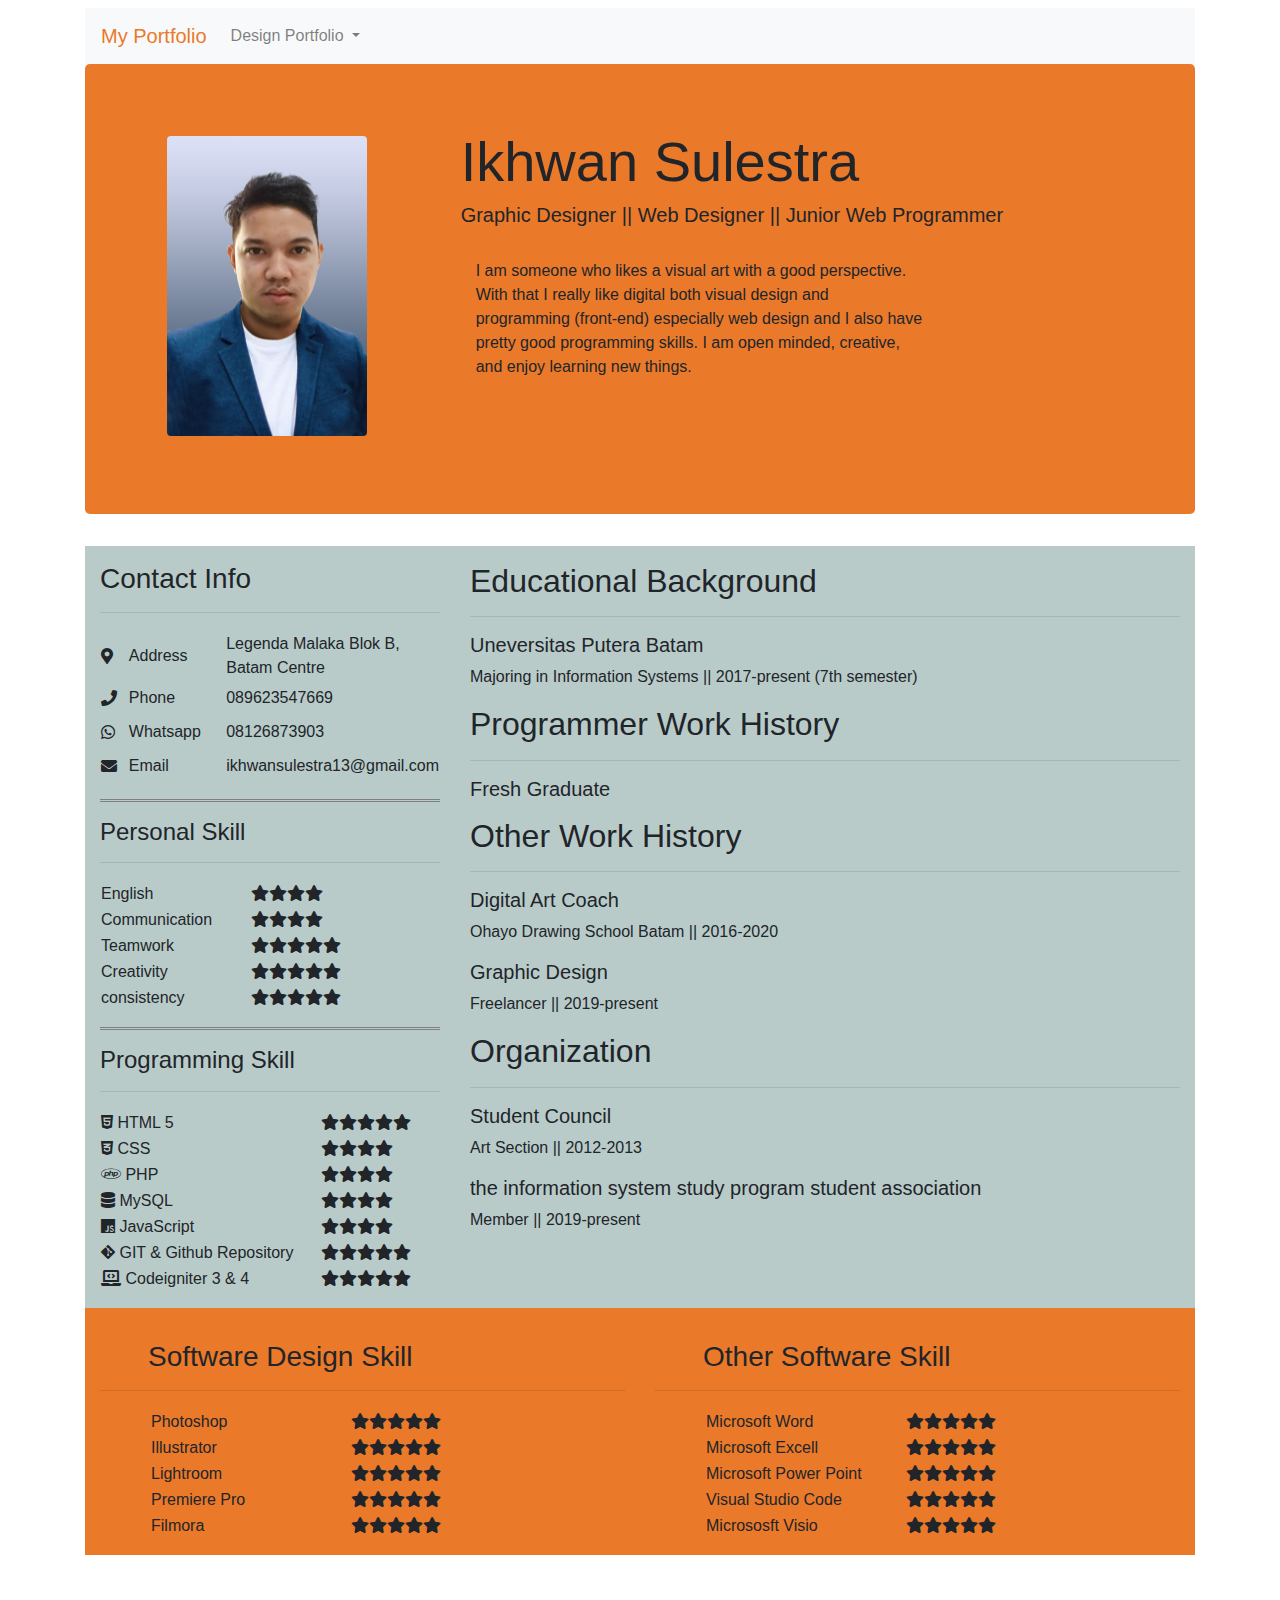
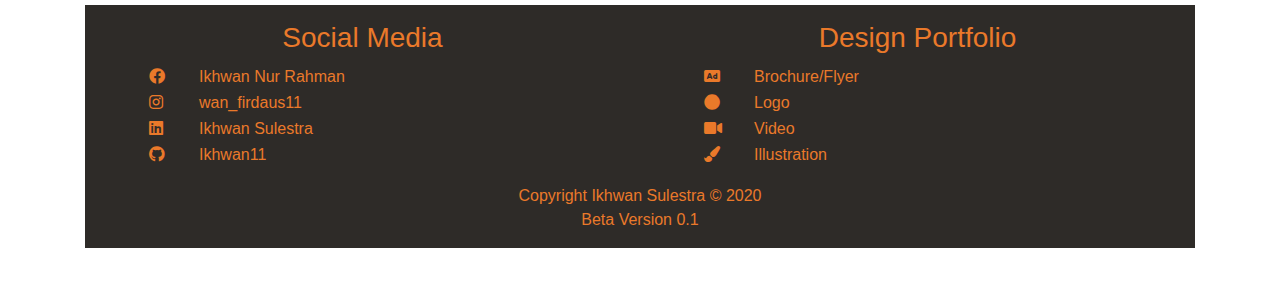
<file: index.html>
<!DOCTYPE html>
<html lang="en">

<head>
  <!-- Required meta tags -->
  <meta charset="utf-8" />
  <meta name="viewport" content="width=device-width, initial-scale=1, shrink-to-fit=no" />

  <!-- Bootstrap CSS -->
  <link rel="stylesheet" href="css/bootstrap.min.css" />
  <link rel="stylesheet" href="css/style.css" />

  <!-- font awesome -->
  <link href="fontawesome/css/all.css" rel="stylesheet" />

  <title>Curuculum Vitae || Ikhwan Sulestra</title>
</head>

<body>
  <div class="container">
    <!-- navbar -->
    <nav class="navbar navbar-expand-lg navbar-light bg-light mt-2">
      <a class="navbar-style" href="index.html">My Portfolio</a>
      <button class="navbar-toggler" type="button" data-toggle="collapse" data-target="#navbarNavDropdown" aria-controls="navbarNavDropdown" aria-expanded="false" aria-label="Toggle navigation">
        <span class="navbar-toggler-icon"></span>
      </button>
      <div class="collapse navbar-collapse" id="navbarNavDropdown">
        <ul class="navbar-nav">
          <li class="nav-item dropdown">
            <a class="nav-link dropdown-toggle" href="#" id="navbarDropdownMenuLink" data-toggle="dropdown" aria-haspopup="true" aria-expanded="false">
              Design Portfolio
            </a>
            <div class="dropdown-menu" aria-labelledby="navbarDropdownMenuLink">
              <a class="dropdown-item-baru" href="brosur.html">Brochure/Flyer</a>
              <a class="dropdown-item-baru" href="#">Logo</a>
              <a class="dropdown-item-baru" href="#">Video</a>
              <a class="dropdown-item-baru" href="#">Illustration</a>
            </div>
          </li>
        </ul>
      </div>
    </nav>
    <!-- akhir navbar -->
    <!-- header -->
    <div class="jumbotron">
      <div class="row">
        <div class="col-md-4 my-2">
          <!-- foto -->
          <img src="images/man.jpg" class="rounded float-left" id="foto" alt="..." />
          <!-- akhir foto -->
        </div>
        <!-- nama -->
        <div class="col-md-8">
          <div class="row">
            <h1 class="display-4">Ikhwan Sulestra</h1>
          </div>
          <div class="row">
            <h5>Graphic Designer || Web Designer || Junior Web Programmer</h5>
          </div>
          <div class="row mt-4">
            <div class="col-md-8">
              <p>
                I am someone who likes a visual art with a good perspective.
                With that I really like digital both visual design and
                programming (front-end) especially web design and I also have
                pretty good programming skills. I am open minded, creative,
                and enjoy learning new things.
              </p>
            </div>
          </div>
        </div>
        <!-- akhir nama -->
      </div>
    </div>
    <!-- akhir header -->
    <!-- content -->
    <div class="container">
      <div class="content">
        <div class="row">
          <!-- info kontak -->
          <div class="col-md-4" id="kontak">
            <div class="my-3">
              <h3>Contact Info</h4>
                <hr />
                <table>
                  <thead>
                    <tr>
                      <th width="50px"></th>
                      <th width="150px"></th>
                      <th width="100px"></th>
                    </tr>
                  </thead>
                  <tbody>
                    <tr>
                      <td>
                        <i class="fas fa-map-marker-alt my-2"></i>
                      </td>
                      <td>Address</td>
                      <td>Legenda Malaka Blok B, Batam Centre</td>
                    </tr>
                    <tr>
                      <td><i class="fas fa-phone my-2"></i></td>
                      <td>Phone</td>
                      <td>089623547669</td>
                    </tr>
                    <tr>
                      <td><i class="fab fa-whatsapp my-2"></i></td>
                      <td>Whatsapp</td>
                      <td>08126873903</td>
                    </tr>
                    <tr>
                      <td><i class="fas fa-envelope my-2"></i></td>
                      <td>Email</td>
                      <td>ikhwansulestra13@gmail.com</td>
                    </tr>
                  </tbody>
                </table>
            </div>
            <!-- Personal skill -->
            <hr class="hrCon" />
            <div class="my-3">
              <h4>Personal Skill</h4>
              <hr />
              <table>
                <thead>
                  <tr>
                    <th width="150px"></th>
                    <th width="100px"></th>
                  </tr>
                </thead>
                <tbody>
                  <tr>
                    <td>English</td>
                    <td>
                      <i class="fas fa-star"></i><i class="fas fa-star"></i><i class="fas fa-star"></i><i class="fas fa-star"></i>
                    </td>
                  </tr>
                  <tr>
                    <td>Communication</td>
                    <td>
                      <i class="fas fa-star"></i><i class="fas fa-star"></i><i class="fas fa-star"></i><i class="fas fa-star"></i>
                    </td>
                  </tr>
                  <tr>
                    <td>Teamwork</td>
                    <td>
                      <i class="fas fa-star"></i><i class="fas fa-star"></i><i class="fas fa-star"></i><i class="fas fa-star"></i><i class="fas fa-star"></i>
                    </td>
                  </tr>
                  <tr>
                    <td>Creativity</td>
                    <td>
                      <i class="fas fa-star"></i><i class="fas fa-star"></i><i class="fas fa-star"></i><i class="fas fa-star"></i><i class="fas fa-star"></i>
                    </td>
                  </tr>
                  <tr>
                    <td>consistency</td>
                    <td>
                      <i class="fas fa-star"></i><i class="fas fa-star"></i><i class="fas fa-star"></i><i class="fas fa-star"></i><i class="fas fa-star"></i>
                    </td>
                  </tr>
                </tbody>
              </table>
            </div>
            <!-- Programming Skill -->
            <hr class="hrCon" />
            <div class="my-3">
              <h4>Programming Skill</h4>
              <hr />
              <table>
                <thead>
                  <tr>
                    <th width="220px"></th>
                    <th width="100px"></th>
                  </tr>
                </thead>
                <tbody>
                  <tr>
                    <td><i class="fab fa-html5"></i> HTML 5</td>
                    <td>
                      <i class="fas fa-star"></i><i class="fas fa-star"></i><i class="fas fa-star"></i><i class="fas fa-star"></i><i class="fas fa-star"></i>
                    </td>
                  </tr>
                  <tr>
                    <td><i class="fab fa-css3-alt"></i> CSS</td>
                    <td>
                      <i class="fas fa-star"></i><i class="fas fa-star"></i><i class="fas fa-star"></i><i class="fas fa-star"></i>
                    </td>
                  </tr>
                  <tr>
                    <td><i class="fab fa-php"></i> PHP</td>
                    <td>
                      <i class="fas fa-star"></i><i class="fas fa-star"></i><i class="fas fa-star"></i><i class="fas fa-star"></i>
                    </td>
                  </tr>
                  <tr>
                    <td><i class="fas fa-database"></i> MySQL</td>
                    <td>
                      <i class="fas fa-star"></i><i class="fas fa-star"></i><i class="fas fa-star"></i><i class="fas fa-star"></i>
                    </td>
                  </tr>
                  <tr>
                    <td><i class="fab fa-js"></i> JavaScript</td>
                    <td>
                      <i class="fas fa-star"></i><i class="fas fa-star"></i><i class="fas fa-star"></i><i class="fas fa-star"></i>
                    </td>
                  </tr>
                  <tr>
                    <td>
                      <i class="fab fa-git-alt"></i> GIT & Github Repository
                    </td>
                    <td>
                      <i class="fas fa-star"></i><i class="fas fa-star"></i><i class="fas fa-star"></i><i class="fas fa-star"></i><i class="fas fa-star"></i>
                    </td>
                  </tr>
                  <tr>
                    <td>
                      <i class="fas fa-laptop-code"></i> Codeigniter 3 & 4
                    </td>
                    <td>
                      <i class="fas fa-star"></i><i class="fas fa-star"></i><i class="fas fa-star"></i><i class="fas fa-star"></i><i class="fas fa-star"></i>
                    </td>
                  </tr>
                </tbody>
              </table>
            </div>
          </div>
          <!-- akhir info kontak -->
          <!-- background and experience -->
          <div class="col-md-8" id="kontak">
            <!-- pendidikan -->
            <div class="mt-3">
              <h2>Educational Background</h2>
            </div>
            <hr />
            <h5>Uneversitas Putera Batam</h5>
            <p>
              Majoring in Information Systems || 2017-present (7th semester)
            </p>
            <!-- pekerjaan programming -->
            <div class="mt-3">
              <h2>Programmer Work History</h2>
            </div>
            <hr />
            <h5>Fresh Graduate</h5>
            <!-- pekerjaan lain -->
            <div class="mt-3">
              <h2>Other Work History</h2>
            </div>
            <hr />
            <h5>Digital Art Coach</h5>
            <p>Ohayo Drawing School Batam || 2016-2020</p>
            <h5>Graphic Design</h5>
            <p>Freelancer || 2019-present</p>

            <!-- organisasi -->
            <div class="mt-3">
              <h2>Organization</h2>
            </div>
            <hr />
            <h5>Student Council</h5>
            <p>Art Section || 2012-2013</p>
            <h5>the information system study program student association</h5>
            <p>Member || 2019-present</p>
          </div>
        </div>
        <!-- computer skill -->
        <div class="row" style="background-color: #ea792a">
          <!-- software design -->
          <div class="col-md-6 my-3">
            <h3 class="ml-5 my-3">Software Design Skill</h3>
            <hr>
            <table class="center">
              <thead>
                <tr>
                  <th width="50px"></th>
                  <th width="200px"></th>
                  <th width="100px"></th>
                </tr>
              </thead>
              <tbody>
                <tr>
                  <td></td>
                  <td>Photoshop</td>
                  <td><i class="fas fa-star"></i><i class="fas fa-star"></i><i class="fas fa-star"></i><i class="fas fa-star"></i><i class="fas fa-star"></i></td>
                </tr>
                <tr>
                  <td></td>
                  <td>Illustrator</td>
                  <td><i class="fas fa-star"></i><i class="fas fa-star"></i><i class="fas fa-star"></i><i class="fas fa-star"></i><i class="fas fa-star"></i></td>
                </tr>
                <tr>
                  <td></td>
                  <td>Lightroom</td>
                  <td><i class="fas fa-star"></i><i class="fas fa-star"></i><i class="fas fa-star"></i><i class="fas fa-star"></i><i class="fas fa-star"></i></td>
                </tr>
                <tr>
                  <td></td>
                  <td>Premiere Pro</td>
                  <td><i class="fas fa-star"></i><i class="fas fa-star"></i><i class="fas fa-star"></i><i class="fas fa-star"></i><i class="fas fa-star"></i></td>
                </tr>
                <tr>
                  <td></td>
                  <td>Filmora</td>
                  <td><i class="fas fa-star"></i><i class="fas fa-star"></i><i class="fas fa-star"></i><i class="fas fa-star"></i><i class="fas fa-star"></i></td>
                </tr>
              </tbody>
            </table>
          </div>
          <!-- end software design -->
          <!-- software skill -->
          <div class="col-md-6 my-3">
            <h3 class="ml-5 my-3">Other Software Skill</h3>
            <hr>
            <table class="center">
              <thead>
                <tr>
                  <th width="50px"></th>
                  <th width="200px"></th>
                  <th width="100px"></th>
                </tr>
              </thead>
              <tbody>
                <tr>
                  <td></td>
                  <td>Microsoft Word</td>
                  <td><i class="fas fa-star"></i><i class="fas fa-star"></i><i class="fas fa-star"></i><i class="fas fa-star"></i><i class="fas fa-star"></i></td>
                </tr>
                <tr>
                  <td></td>
                  <td>Microsoft Excell</td>
                  <td><i class="fas fa-star"></i><i class="fas fa-star"></i><i class="fas fa-star"></i><i class="fas fa-star"></i><i class="fas fa-star"></i></td>
                </tr>
                <tr>
                  <td></td>
                  <td>Microsoft Power Point</td>
                  <td><i class="fas fa-star"></i><i class="fas fa-star"></i><i class="fas fa-star"></i><i class="fas fa-star"></i><i class="fas fa-star"></i></td>
                </tr>
                <tr>
                  <td></td>
                  <td>Visual Studio Code</td>
                  <td><i class="fas fa-star"></i><i class="fas fa-star"></i><i class="fas fa-star"></i><i class="fas fa-star"></i><i class="fas fa-star"></i></td>
                </tr>
                <tr>
                  <td></td>
                  <td>Micrososft Visio</td>
                  <td><i class="fas fa-star"></i><i class="fas fa-star"></i><i class="fas fa-star"></i><i class="fas fa-star"></i><i class="fas fa-star"></i></td>
                </tr>
              </tbody>
            </table>
          </div>
          <!-- end software skill -->
        </div>
      </div>
    </div>
    <!-- akhir content -->
    <!-- footer -->
    <div class="footer">
      <div class="container">
        <div class="row">
          <div class="col" style="background-color: #2e2b28;">
            <div class="row my-3">

              <!-- social media -->
              <div class="col-md-6">
                <h3 class="footerHead">Social Media</h3>
                <table class="ml-5">
                  <thead>
                    <tr>
                      <th width="50px"></th>
                      <th width="150px"></th>

                    </tr>
                  </thead>
                  <tbody>
                    <tr>
                      <td><i class="fab fa-facebook" style="color: #ea792a;"></i></td>
                      <td><a href="https://web.facebook.com/ikhwan.tawong" style="color: #ea792a;">Ikhwan Nur Rahman</a></td>
                    </tr>
                    <tr>
                      <td><i class="fab fa-instagram" style="color: #ea792a;"></i></td>
                      <td><a href="https://www.instagram.com/wan_firdaus11/?hl=id" style="color: #ea792a;">wan_firdaus11</a></td>
                    </tr>
                    <tr>
                      <td><i class="fab fa-linkedin" style="color: #ea792a;"></i></td>
                      <td><a href="https://www.linkedin.com/in/ikhwan-sulestra-0714bb189/" style="color: #ea792a;">Ikhwan Sulestra</a></td>
                    </tr>
                    <tr>
                      <td><i class="fab fa-github" style="color: #ea792a;"></i></td>
                      <td><a href="https://github.com/ikhwan11" style="color: #ea792a;">Ikhwan11</a></td>
                    </tr>
                  </tbody>
                </table>
              </div>
              <!-- portfolio fast link -->
              <div class="col-md-6">
                <h3 class="footerHead">Design Portfolio</h3>
                <table class="ml-5">
                  <thead>
                    <tr>
                      <th width="50px"></th>
                      <th width="150px"></th>

                    </tr>
                  </thead>
                  <tbody>
                    <tr>
                      <td><i class="fas fa-ad" style="color: #ea792a;"></i></td>
                      <td><a href="brosur.html" style="color: #ea792a;">Brochure/Flyer</a></td>
                    </tr>
                    <tr>
                      <td><i class="fas fa-circle" style="color: #ea792a;"></i></td>
                      <td><a href="" style="color: #ea792a;">Logo</a></td>
                    </tr>
                    <tr>
                      <td><i class="fas fa-video" style="color: #ea792a;"></i></td>
                      <td><a href="" style="color: #ea792a;">Video</a></td>
                    </tr>
                    <tr>
                      <td><i class="fas fa-paint-brush" style="color: #ea792a;"></i></td>
                      <td><a href="" style="color: #ea792a;">Illustration</a></td>
                    </tr>
                  </tbody>
                </table>
              </div>

            </div>
            <!-- copyright -->
            <div class="col">
              <p style="color: #ea792a; text-align:center;">Copyright Ikhwan Sulestra &copy; 2020 <br> Beta Version 0.1</p>
 
            </div>
          </div>
        </div>


      </div>
    </div>
    <!-- akhir footer -->
  </div>

  <!-- Optional JavaScript -->
  <!-- jQuery first, then Popper.js, then Bootstrap JS -->
  <script src="js/jquery-3.2.1.slim.min.js"></script>
  <script src="js/popper.min.js"></script>
  <script src="js/bootstrap.min.js"></script>
</body>

</html>
</file>
<file: css/style.css>
#foto {
  width: 200px;
  margin-left: 50px;
}
.jumbotron {
  height: 450px;
  background-color: #ea792a;
}
.navbar-style {
  display: inline-block;
  padding-top: 0.3125rem;
  padding-bottom: 0.3125rem;
  margin-right: 1rem;
  font-size: 1.25rem;
  line-height: inherit;
  color: #ea792a;
}
.navbar-style:hover,
.navbar-brand:focus {
  text-decoration: none;
  color: #442e1c;
}

.dropdown-item-baru {
  display: block;
  width: 100%;
  padding: 0.25rem 1.5rem;
  clear: both;
  font-weight: 400;
  color: #ea792a;
  text-align: inherit;
  white-space: nowrap;
  background-color: transparent;
  border: 0;
}

.dropdown-item-baru:hover,
.dropdown-item-baru:focus {
  color: #442e1c;
  text-decoration: none;
  background-color: #ea792a;
}

/* content */
.content {
  margin-bottom: 50px;
}
#kontak {
  background-color: #b9cbc9;
}
.hrCon {
  border: 0;
  border-top: 3px double;
}

/* akhir content */
/* footer */
.footer {
  margin-bottom: 50px;
}
.footerHead {
  color: #ea792a;
  text-align: center;
}
.contacttext {
  color: #ea792a;
}
.btn-orange {
  color: #b9cbc9;
  background-color: #ea792a;
}
.btn-orange:hover,
.btn-orange:focus,
.btn-orange:active,
.btn-orange.active,
.open > .dropdown-toggle.btn-orange {
  background-color: #ea502a;
  color: #442e1c;
}
/* akhir footer */
</file>
